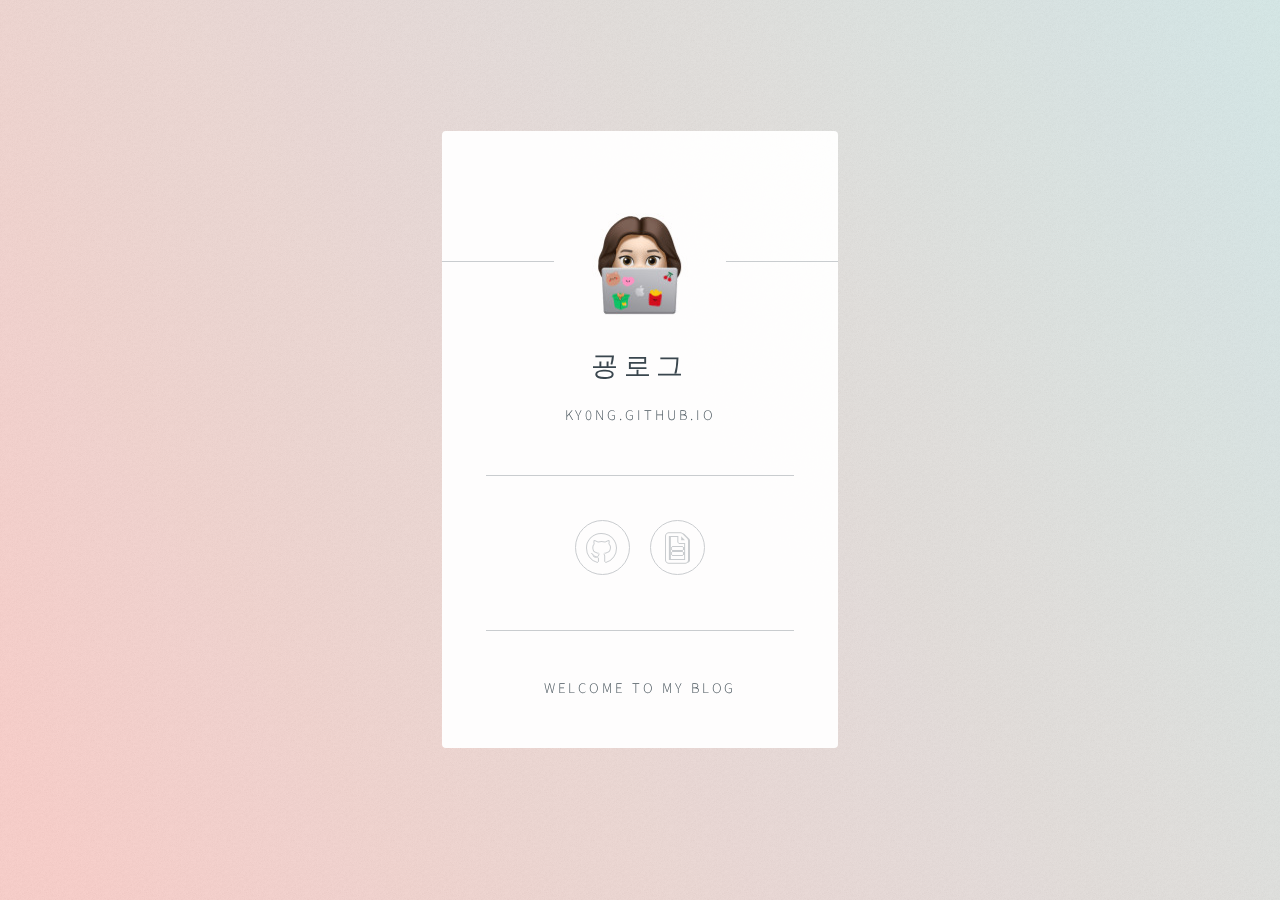
<file: index.html>
<!DOCTYPE HTML>
<html lang="ko">
<head>
    <title>굥로그</title>
    <meta charset="utf-8" />
    <meta name="viewport" content="width=device-width, initial-scale=1, user-scalable=no" />
    <link rel="stylesheet" href="/assets/css/main.css" />
    <noscript><link rel="stylesheet" href="/assets/css/noscript.css" /></noscript>
</head>
<body class="is-preload">

<!-- Wrapper -->
<div id="wrapper">

    <!-- Main -->
    <section id="main">
        <header>
            <span class="avatar"><img height="128" width="128" src="/img/ky0ng.jpg" alt="" /></span>
            <h1>굥로그</h1>
            <p>ky0ng.github.io</p>
        </header>
        <hr />
        <footer>
            <ul class="icons">
                <li><a target="_blank" href="https://github.com/ky0ng" class="icon brands fa-github" alt="GitHub">GitHub</a></li>
                <li><a target="_blank" href="/resume" class="icon far fa-file-alt" alt="Resume">Resume</a></li>
            </ul>
        </footer>
        <hr>
        <a href="/blog">Welcome to my blog</a>
    </section>
    <footer id="footer">
    </footer>
</div>

<!-- Scripts -->
<script>
    if ('addEventListener' in window) {
        window.addEventListener('load', function() { document.body.className = document.body.className.replace(/\bis-preload\b/, ''); });
        document.body.className += (navigator.userAgent.match(/(MSIE|rv:11\.0)/) ? ' is-ie' : '');
    }
</script>

</body>
</html>
</file>
<file: assets/css/noscript.css>
/*
	Identity by HTML5 UP
	html5up.net | @ajlkn
	Free for personal and commercial use under the CCA 3.0 license (html5up.net/license)
*/

/* Basic */

	body:after {
		display: none;
	}

/* Main */

	#main {
		-moz-transform: none !important;
		-webkit-transform: none !important;
		-ms-transform: none !important;
		transform: none !important;
		opacity: 1 !important;
	}
</file>
<file: assets/css/main.css>
@import url(fontawesome-all.min.css);
@import url("https://fonts.googleapis.com/css?family=Source+Sans+Pro:300");

/*
	Identity by HTML5 UP
	html5up.net | @ajlkn
	Free for personal and commercial use under the CCA 3.0 license (html5up.net/license)
*/

/* Icon (alt) */

	html, body, div, span, applet, object,
	iframe, h1, h2, h3, h4, h5, h6, p, blockquote,
	pre, a, abbr, acronym, address, big, cite,
	code, del, dfn, em, img, ins, kbd, q, s, samp,
	small, strike, strong, sub, sup, tt, var, b,
	u, i, center, dl, dt, dd, ol, ul, li, fieldset,
	form, label, legend, table, caption, tbody,
	tfoot, thead, tr, th, td, article, aside,
	canvas, details, embed, figure, figcaption,
	footer, header, hgroup, menu, nav, output, ruby,
	section, summary, time, mark, audio, video {
		margin: 0;
		padding: 0;
		border: 0;
		font-size: 100%;
		font: inherit;
		vertical-align: baseline;
	}

	article, aside, details, figcaption, figure,
	footer, header, hgroup, menu, nav, section {
		display: block;
	}

	body {
		line-height: 1;
	}

	ol, ul {
		list-style: none;
	}

	blockquote, q {
		quotes: none;
	}

		blockquote:before, blockquote:after, q:before, q:after {
			content: '';
			content: none;
		}

	table {
		border-collapse: collapse;
		border-spacing: 0;
	}

	body {
		-webkit-text-size-adjust: none;
	}

	mark {
		background-color: transparent;
		color: inherit;
	}

	input::-moz-focus-inner {
		border: 0;
		padding: 0;
	}

	input, select, textarea {
		-moz-appearance: none;
		-webkit-appearance: none;
		-ms-appearance: none;
		appearance: none;
	}

/* Basic */

	@media screen and (max-width: 480px) {

		html, body {
			min-width: 320px;
		}

	}

	html {
		box-sizing: border-box;
	}

	*, *:before, *:after {
		box-sizing: inherit;
	}

	body.is-preload *, body.is-preload *:before, body.is-preload *:after {
		-moz-animation: none !important;
		-webkit-animation: none !important;
		-ms-animation: none !important;
		animation: none !important;
		-moz-transition: none !important;
		-webkit-transition: none !important;
		-ms-transition: none !important;
		transition: none !important;
	}

	html {
		height: 100%;
	}

	body {
		height: 100%;
		background-color: #ffffff;
		background-image: url("images/overlay.png"), -moz-linear-gradient(60deg, rgba(255, 165, 150, 0.5) 5%, rgba(149, 200, 191, 0.35));
		background-image: url("images/overlay.png"), -webkit-linear-gradient(60deg, rgba(255, 165, 150, 0.5) 5%, rgba(149, 200, 191, 0.35));
		background-image: url("images/overlay.png"), -ms-linear-gradient(60deg, rgba(255, 165, 150, 0.5) 5%, rgba(149, 200, 191, 0.35));
		background-image: url("images/overlay.png"), linear-gradient(60deg, rgba(255, 165, 150, 0.5) 5%, rgba(149, 200, 191, 0.35));
		background-repeat: repeat,			no-repeat,			no-repeat;
		background-size: 100px 100px, cover,				cover;
		background-position: top left,		center center,		bottom center;
		background-attachment: fixed,			fixed,				fixed;
	}

		body:after {
			content: '';
			display: block;
			position: fixed;
			top: 0;
			left: 0;
			width: 100%;
			height: inherit;
			opacity: 0;
			z-index: 1;
			background-color: #ffffff;
			background-image: url("images/overlay.png"), -moz-linear-gradient(60deg, rgba(255, 165, 150, 0.5) 5%, rgba(149, 200, 191, 0.35));
			background-image: url("images/overlay.png"), -webkit-linear-gradient(60deg, rgba(255, 165, 150, 0.5) 5%, rgba(149, 200, 191, 0.35));
			background-image: url("images/overlay.png"), -ms-linear-gradient(60deg, rgba(255, 165, 150, 0.5) 5%, rgba(149, 200, 191, 0.35));
			background-image: url("images/overlay.png"), linear-gradient(60deg, rgba(255, 165, 150, 0.5) 5%, rgba(149, 200, 191, 0.35));
			background-repeat: repeat,			no-repeat;
			background-size: 100px 100px, cover;
			background-position: top left,		center center;
			-moz-transition: opacity 1.75s ease-out;
			-webkit-transition: opacity 1.75s ease-out;
			-ms-transition: opacity 1.75s ease-out;
			transition: opacity 1.75s ease-out;
		}

		body.is-preload:after {
			opacity: 1;
		}

/* Type */

	body, input, select, textarea {
		color: #414f57;
		font-family: "Source Sans Pro", Helvetica, sans-serif;
		font-size: 14pt;
		font-weight: 300;
		line-height: 2;
		letter-spacing: 0.2em;
		text-transform: uppercase;
	}

		@media screen and (max-width: 1680px) {

			body, input, select, textarea {
				font-size: 11pt;
			}

		}

		@media screen and (max-width: 480px) {

			body, input, select, textarea {
				font-size: 10pt;
				line-height: 1.75;
			}

		}

	a {
		-moz-transition: color 0.2s ease, border-color 0.2s ease;
		-webkit-transition: color 0.2s ease, border-color 0.2s ease;
		-ms-transition: color 0.2s ease, border-color 0.2s ease;
		transition: color 0.2s ease, border-color 0.2s ease;
		color: inherit;
		text-decoration: none;
	}

		a:before {
			-moz-transition: color 0.2s ease, text-shadow 0.2s ease;
			-webkit-transition: color 0.2s ease, text-shadow 0.2s ease;
			-ms-transition: color 0.2s ease, text-shadow 0.2s ease;
			transition: color 0.2s ease, text-shadow 0.2s ease;
		}

		a:hover {
			color: #ff7496;
		}

	strong, b {
		color: #313f47;
	}

	em, i {
		font-style: italic;
	}

	p {
		margin: 0 0 1.5em 0;
	}

	h1, h2, h3, h4, h5, h6 {
		color: #313f47;
		line-height: 1.5;
		margin: 0 0 0.75em 0;
	}

		h1 a, h2 a, h3 a, h4 a, h5 a, h6 a {
			color: inherit;
			text-decoration: none;
		}

	h1 {
		font-size: 1.85em;
		letter-spacing: 0.22em;
		margin: 0 0 0.525em 0;
	}

	h2 {
		font-size: 1.25em;
	}

	h3 {
		font-size: 1em;
	}

	h4 {
		font-size: 1em;
	}

	h5 {
		font-size: 1em;
	}

	h6 {
		font-size: 1em;
	}

	@media screen and (max-width: 480px) {

		h1 {
			font-size: 1.65em;
		}

	}

	sub {
		font-size: 0.8em;
		position: relative;
		top: 0.5em;
	}

	sup {
		font-size: 0.8em;
		position: relative;
		top: -0.5em;
	}

	hr {
		border: 0;
		border-bottom: solid 1px #c8cccf;
		margin: 3em 0;
	}

/* Form */

	form {
		margin: 0 0 1.5em 0;
	}

		form > :last-child {
			margin-bottom: 0;
		}

		form > .fields {
			display: -moz-flex;
			display: -webkit-flex;
			display: -ms-flex;
			display: flex;
			-moz-flex-wrap: wrap;
			-webkit-flex-wrap: wrap;
			-ms-flex-wrap: wrap;
			flex-wrap: wrap;
			width: calc(100% + 2.25em);
			margin: -1.125em 0 1.5em -1.125em;
		}

			form > .fields > .field {
				-moz-flex-grow: 0;
				-webkit-flex-grow: 0;
				-ms-flex-grow: 0;
				flex-grow: 0;
				-moz-flex-shrink: 0;
				-webkit-flex-shrink: 0;
				-ms-flex-shrink: 0;
				flex-shrink: 0;
				padding: 1.125em 0 0 1.125em;
				width: calc(100% - 1.125em);
			}

				form > .fields > .field.half {
					width: calc(50% - 0.5625em);
				}

				form > .fields > .field.third {
					width: calc(100%/3 - 0.375em);
				}

				form > .fields > .field.quarter {
					width: calc(25% - 0.28125em);
				}

		@media screen and (max-width: 480px) {

			form > .fields {
				width: calc(100% + 2.25em);
				margin: -1.125em 0 1.5em -1.125em;
			}

				form > .fields > .field {
					padding: 1.125em 0 0 1.125em;
					width: calc(100% - 1.125em);
				}

					form > .fields > .field.half {
						width: calc(100% - 1.125em);
					}

					form > .fields > .field.third {
						width: calc(100% - 1.125em);
					}

					form > .fields > .field.quarter {
						width: calc(100% - 1.125em);
					}

		}

	label {
		color: #313f47;
		display: block;
		font-size: 0.9em;
		margin: 0 0 0.75em 0;
	}

	input[type="text"],
	input[type="password"],
	input[type="email"],
	input[type="tel"],
	select,
	textarea {
		-moz-appearance: none;
		-webkit-appearance: none;
		-ms-appearance: none;
		appearance: none;
		border-radius: 4px;
		border: solid 1px #c8cccf;
		color: inherit;
		display: block;
		outline: 0;
		padding: 0 1em;
		text-decoration: none;
		width: 100%;
	}

		input[type="text"]:invalid,
		input[type="password"]:invalid,
		input[type="email"]:invalid,
		input[type="tel"]:invalid,
		select:invalid,
		textarea:invalid {
			box-shadow: none;
		}

		input[type="text"]:focus,
		input[type="password"]:focus,
		input[type="email"]:focus,
		input[type="tel"]:focus,
		select:focus,
		textarea:focus {
			border-color: #ff7496;
		}

	select {
		background-image: url("data:image/svg+xml;charset=utf8,%3Csvg xmlns='http://www.w3.org/2000/svg' width='40' height='40' preserveAspectRatio='none' viewBox='0 0 40 40'%3E%3Cpath d='M9.4,12.3l10.4,10.4l10.4-10.4c0.2-0.2,0.5-0.4,0.9-0.4c0.3,0,0.6,0.1,0.9,0.4l3.3,3.3c0.2,0.2,0.4,0.5,0.4,0.9 c0,0.4-0.1,0.6-0.4,0.9L20.7,31.9c-0.2,0.2-0.5,0.4-0.9,0.4c-0.3,0-0.6-0.1-0.9-0.4L4.3,17.3c-0.2-0.2-0.4-0.5-0.4-0.9 c0-0.4,0.1-0.6,0.4-0.9l3.3-3.3c0.2-0.2,0.5-0.4,0.9-0.4S9.1,12.1,9.4,12.3z' fill='%23c8cccf' /%3E%3C/svg%3E");
		background-size: 1.25rem;
		background-repeat: no-repeat;
		background-position: calc(100% - 1rem) center;
		height: 2.75em;
		padding-right: 2.75em;
		text-overflow: ellipsis;
	}

		select option {
			color: #313f47;
			background: #ffffff;
		}

		select:focus::-ms-value {
			background-color: transparent;
		}

		select::-ms-expand {
			display: none;
		}

	input[type="text"],
	input[type="password"],
	input[type="email"],
	select {
		height: 2.75em;
	}

	textarea {
		padding: 0.75em 1em;
	}

	input[type="checkbox"],
	input[type="radio"] {
		-moz-appearance: none;
		-webkit-appearance: none;
		-ms-appearance: none;
		appearance: none;
		display: block;
		float: left;
		margin-right: -2em;
		opacity: 0;
		width: 1em;
		z-index: -1;
	}

		input[type="checkbox"] + label,
		input[type="radio"] + label {
			text-decoration: none;
			color: #414f57;
			cursor: pointer;
			display: inline-block;
			font-size: 1em;
			font-weight: 300;
			padding-left: 2.4em;
			padding-right: 0.75em;
			position: relative;
		}

			input[type="checkbox"] + label:before,
			input[type="radio"] + label:before {
				-moz-osx-font-smoothing: grayscale;
				-webkit-font-smoothing: antialiased;
				display: inline-block;
				font-style: normal;
				font-variant: normal;
				text-rendering: auto;
				line-height: 1;
				text-transform: none !important;
				font-family: 'Font Awesome 5 Free';
				font-weight: 900;
			}

			input[type="checkbox"] + label:before,
			input[type="radio"] + label:before {
				border-radius: 4px;
				border: solid 1px #c8cccf;
				content: '';
				display: inline-block;
				font-size: 0.8em;
				height: 2.0625em;
				left: 0;
				line-height: 2.0625em;
				position: absolute;
				text-align: center;
				top: 0.15em;
				width: 2.0625em;
			}

		input[type="checkbox"]:checked + label:before,
		input[type="radio"]:checked + label:before {
			color: #ff7496;
			content: '\f00c';
		}

		input[type="checkbox"]:focus + label:before,
		input[type="radio"]:focus + label:before {
			border-color: #ff7496;
		}

	input[type="checkbox"] + label:before {
		border-radius: 4px;
	}

	input[type="radio"] + label:before {
		border-radius: 100%;
	}

	::-webkit-input-placeholder {
		color: #616f77 !important;
		opacity: 1.0;
	}

	:-moz-placeholder {
		color: #616f77 !important;
		opacity: 1.0;
	}

	::-moz-placeholder {
		color: #616f77 !important;
		opacity: 1.0;
	}

	:-ms-input-placeholder {
		color: #616f77 !important;
		opacity: 1.0;
	}

/* Icon */

	.icon {
		text-decoration: none;
		position: relative;
		border-bottom: none;
	}

		.icon:before {
			-moz-osx-font-smoothing: grayscale;
			-webkit-font-smoothing: antialiased;
			display: inline-block;
			font-style: normal;
			font-variant: normal;
			text-rendering: auto;
			line-height: 1;
			text-transform: none !important;
			font-family: 'Font Awesome 5 Free';
			font-weight: 400;
		}

		.icon > .label {
			display: none;
		}

		.icon:before {
			line-height: inherit;
		}

		.icon.solid:before {
			font-weight: 900;
		}

		.icon.brands:before {
			font-family: 'Font Awesome 5 Brands';
		}

/* List */

	ol {
		list-style: decimal;
		margin: 0 0 1.5em 0;
		padding-left: 1.25em;
	}

		ol li {
			padding-left: 0.25em;
		}

	ul {
		list-style: disc;
		margin: 0 0 1.5em 0;
		padding-left: 1em;
	}

		ul li {
			padding-left: 0.5em;
		}

		ul.alt {
			list-style: none;
			padding-left: 0;
		}

			ul.alt li {
				border-top: solid 1px #c8cccf;
				padding: 0.5em 0;
			}

				ul.alt li:first-child {
					border-top: 0;
					padding-top: 0;
				}

	dl {
		margin: 0 0 1.5em 0;
	}

		dl dt {
			display: block;
			margin: 0 0 0.75em 0;
		}

		dl dd {
			margin-left: 1.5em;
		}

/* Actions */

	ul.actions {
		display: -moz-flex;
		display: -webkit-flex;
		display: -ms-flex;
		display: flex;
		cursor: default;
		list-style: none;
		margin-left: -0.75em;
		padding-left: 0;
	}

		ul.actions li {
			padding: 0 0 0 0.75em;
			vertical-align: middle;
		}

		ul.actions.special {
			-moz-justify-content: center;
			-webkit-justify-content: center;
			-ms-justify-content: center;
			justify-content: center;
			width: 100%;
			margin-left: 0;
		}

			ul.actions.special li:first-child {
				padding-left: 0;
			}

		ul.actions.stacked {
			-moz-flex-direction: column;
			-webkit-flex-direction: column;
			-ms-flex-direction: column;
			flex-direction: column;
			margin-left: 0;
		}

			ul.actions.stacked li {
				padding: 0.975em 0 0 0;
			}

				ul.actions.stacked li:first-child {
					padding-top: 0;
				}

		ul.actions.fit {
			width: calc(100% + 0.75em);
		}

			ul.actions.fit li {
				-moz-flex-grow: 1;
				-webkit-flex-grow: 1;
				-ms-flex-grow: 1;
				flex-grow: 1;
				-moz-flex-shrink: 1;
				-webkit-flex-shrink: 1;
				-ms-flex-shrink: 1;
				flex-shrink: 1;
				width: 100%;
			}

				ul.actions.fit li > * {
					width: 100%;
				}

			ul.actions.fit.stacked {
				width: 100%;
			}

		@media screen and (max-width: 480px) {

			ul.actions:not(.fixed) {
				-moz-flex-direction: column;
				-webkit-flex-direction: column;
				-ms-flex-direction: column;
				flex-direction: column;
				margin-left: 0;
				width: 100% !important;
			}

				ul.actions:not(.fixed) li {
					-moz-flex-grow: 1;
					-webkit-flex-grow: 1;
					-ms-flex-grow: 1;
					flex-grow: 1;
					-moz-flex-shrink: 1;
					-webkit-flex-shrink: 1;
					-ms-flex-shrink: 1;
					flex-shrink: 1;
					padding: 0.75em 0 0 0;
					text-align: center;
					width: 100%;
				}

					ul.actions:not(.fixed) li > * {
						width: 100%;
					}

					ul.actions:not(.fixed) li:first-child {
						padding-top: 0;
					}

					ul.actions:not(.fixed) li input[type="submit"],
					ul.actions:not(.fixed) li input[type="reset"],
					ul.actions:not(.fixed) li input[type="button"],
					ul.actions:not(.fixed) li button,
					ul.actions:not(.fixed) li .button {
						width: 100%;
					}

						ul.actions:not(.fixed) li input[type="submit"].icon:before,
						ul.actions:not(.fixed) li input[type="reset"].icon:before,
						ul.actions:not(.fixed) li input[type="button"].icon:before,
						ul.actions:not(.fixed) li button.icon:before,
						ul.actions:not(.fixed) li .button.icon:before {
							margin-left: -0.5rem;
						}

		}

/* Icons */

	ul.icons {
		cursor: default;
		list-style: none;
		padding-left: 0;
		margin-top: -0.675em;
	}

		ul.icons li {
			display: inline-block;
			padding: 0.675em 0.5em;
		}

			ul.icons li a {
				text-decoration: none;
				position: relative;
				display: block;
				width: 3.75em;
				height: 3.75em;
				border-radius: 100%;
				border: solid 1px #c8cccf;
				line-height: 3.75em;
				overflow: hidden;
				text-align: center;
				text-indent: 3.75em;
				white-space: nowrap;
			}

				ul.icons li a:before {
					-moz-osx-font-smoothing: grayscale;
					-webkit-font-smoothing: antialiased;
					display: inline-block;
					font-style: normal;
					font-variant: normal;
					text-rendering: auto;
					line-height: 1;
					text-transform: none !important;
					font-family: 'Font Awesome 5 Free';
					font-weight: 400;
				}

				ul.icons li a:before {
					color: #ffffff;
					text-shadow: 1.25px 0px 0px #c8cccf, -1.25px 0px 0px #c8cccf, 0px 1.25px 0px #c8cccf, 0px -1.25px 0px #c8cccf;
				}

				ul.icons li a:hover:before {
					text-shadow: 1.25px 0px 0px #ff7496, -1.25px 0px 0px #ff7496, 0px 1.25px 0px #ff7496, 0px -1.25px 0px #ff7496;
				}

				ul.icons li a:before {
					position: absolute;
					top: 0;
					left: 0;
					width: inherit;
					height: inherit;
					font-size: 1.85rem;
					line-height: inherit;
					text-align: center;
					text-indent: 0;
				}

				ul.icons li a:hover {
					border-color: #ff7496;
				}

		@media screen and (max-width: 480px) {

			ul.icons li a:before {
				font-size: 1.5rem;
			}

		}

/* Button */

	input[type="submit"],
	input[type="reset"],
	input[type="button"],
	button,
	.button {
		-moz-appearance: none;
		-webkit-appearance: none;
		-ms-appearance: none;
		appearance: none;
		-moz-transition: background-color 0.2s ease-in-out, border-color 0.2s ease-in-out, color 0.2s ease-in-out;
		-webkit-transition: background-color 0.2s ease-in-out, border-color 0.2s ease-in-out, color 0.2s ease-in-out;
		-ms-transition: background-color 0.2s ease-in-out, border-color 0.2s ease-in-out, color 0.2s ease-in-out;
		transition: background-color 0.2s ease-in-out, border-color 0.2s ease-in-out, color 0.2s ease-in-out;
		display: inline-block;
		height: 2.75em;
		line-height: 2.75em;
		padding: 0 1.5em;
		background-color: transparent;
		border-radius: 4px;
		border: solid 1px #c8cccf;
		color: #414f57 !important;
		cursor: pointer;
		text-align: center;
		text-decoration: none;
		white-space: nowrap;
	}

		input[type="submit"]:hover,
		input[type="reset"]:hover,
		input[type="button"]:hover,
		button:hover,
		.button:hover {
			border-color: #ff7496;
			color: #ff7496 !important;
		}

		input[type="submit"].icon,
		input[type="reset"].icon,
		input[type="button"].icon,
		button.icon,
		.button.icon {
			padding-left: 1.35em;
		}

			input[type="submit"].icon:before,
			input[type="reset"].icon:before,
			input[type="button"].icon:before,
			button.icon:before,
			.button.icon:before {
				margin-right: 0.5em;
			}

		input[type="submit"].fit,
		input[type="reset"].fit,
		input[type="button"].fit,
		button.fit,
		.button.fit {
			width: 100%;
		}

		input[type="submit"].small,
		input[type="reset"].small,
		input[type="button"].small,
		button.small,
		.button.small {
			font-size: 0.8em;
		}

		input[type="submit"].large,
		input[type="reset"].large,
		input[type="button"].large,
		button.large,
		.button.large {
			font-size: 1.35em;
		}

		input[type="submit"].disabled, input[type="submit"]:disabled,
		input[type="reset"].disabled,
		input[type="reset"]:disabled,
		input[type="button"].disabled,
		input[type="button"]:disabled,
		button.disabled,
		button:disabled,
		.button.disabled,
		.button:disabled {
			pointer-events: none;
			opacity: 0.5;
		}

/* Main */

	#main {
		-moz-transform-origin: 50% 50%;
		-webkit-transform-origin: 50% 50%;
		-ms-transform-origin: 50% 50%;
		transform-origin: 50% 50%;
		-moz-transform: rotateX(0deg);
		-webkit-transform: rotateX(0deg);
		-ms-transform: rotateX(0deg);
		transform: rotateX(0deg);
		-moz-transition: opacity 1s ease, -moz-transform 1s ease;
		-webkit-transition: opacity 1s ease, -webkit-transform 1s ease;
		-ms-transition: opacity 1s ease, -ms-transform 1s ease;
		transition: opacity 1s ease, transform 1s ease;
		padding: 4.5em 3em 3em 3em ;
		background: #ffffff;
		border-radius: 4px;
		cursor: default;
		max-width: 100%;
		opacity: 0.95;
		position: relative;
		text-align: center;
		width: 27em;
	}

		#main .avatar {
			position: relative;
			display: block;
			margin-bottom: 1.5em;
		}

			#main .avatar img {
				display: block;
				margin: 0 auto;
				border-radius: 100%;
				box-shadow: 0 0 0 1.5em #ffffff;
			}

			#main .avatar:before {
				content: '';
				display: block;
				position: absolute;
				top: 50%;
				left: -3em;
				width: calc(100% + 6em);
				height: 1px;
				z-index: -1;
				background: #c8cccf;
			}

		@media screen and (max-width: 480px) {

			#main {
				padding: 4em 2em 2.5em 2em ;
				width: 100%;
			}

				#main .avatar:before {
					left: -2em;
					width: calc(100% + 4em);
				}

		}

		body.is-preload #main {
			-moz-transform: rotateX(15deg);
			-webkit-transform: rotateX(15deg);
			-ms-transform: rotateX(15deg);
			transform: rotateX(15deg);
			opacity: 0;
		}

/* Footer */

	#footer {
		-moz-align-self: -moz-flex-end;
		-webkit-align-self: -webkit-flex-end;
		-ms-align-self: -ms-flex-end;
		align-self: flex-end;
		width: 100%;
		padding: 1.5em 0 0 0;
		color: rgba(255, 255, 255, 0.75);
		cursor: default;
		text-align: center;
	}

		#footer .copyright {
			margin: 0;
			padding: 0;
			font-size: 0.9em;
			list-style: none;
		}

			#footer .copyright li {
				display: inline-block;
				margin: 0 0 0 0.45em;
				padding: 0 0 0 0.85em;
				border-left: solid 1px rgba(255, 255, 255, 0.5);
				line-height: 1;
			}

				#footer .copyright li:first-child {
					border-left: 0;
				}

/* Wrapper */

	#wrapper {
		display: -moz-flex;
		display: -webkit-flex;
		display: -ms-flex;
		display: flex;
		-moz-align-items: center;
		-webkit-align-items: center;
		-ms-align-items: center;
		align-items: center;
		-moz-justify-content: space-between;
		-webkit-justify-content: space-between;
		-ms-justify-content: space-between;
		justify-content: space-between;
		-moz-flex-direction: column;
		-webkit-flex-direction: column;
		-ms-flex-direction: column;
		flex-direction: column;
		-moz-perspective: 1000px;
		-webkit-perspective: 1000px;
		-ms-perspective: 1000px;
		perspective: 1000px;
		position: relative;
		min-height: 100%;
		padding: 1.5em;
		z-index: 2;
	}

		#wrapper > * {
			z-index: 1;
		}

		#wrapper:before {
			content: '';
			display: block;
		}

		@media screen and (max-width: 360px) {

			#wrapper {
				padding: 0.75em;
			}

		}

		body.is-ie #wrapper {
			height: 100%;
		}
</file>
